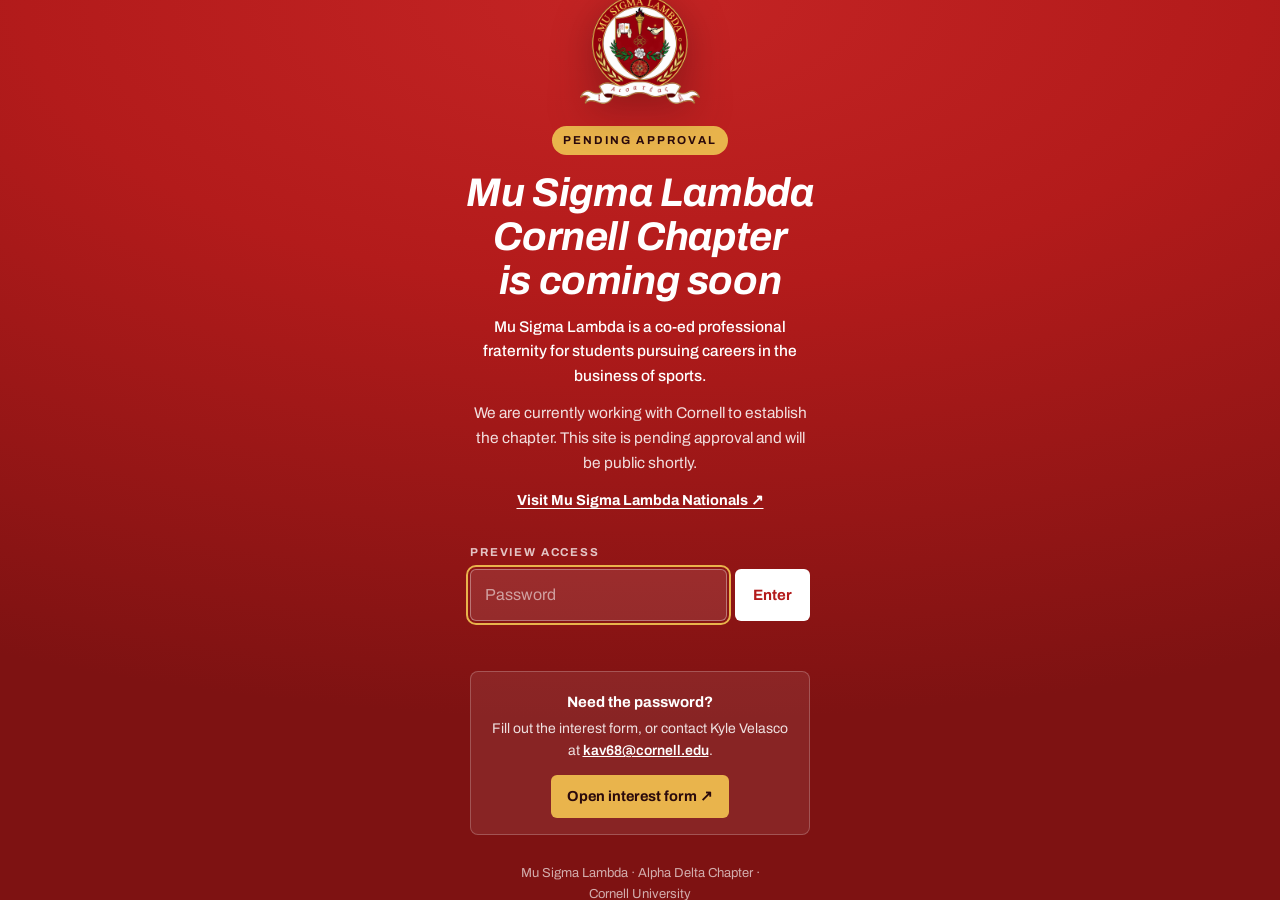
<file: index.html>
<!doctype html>
<html lang="en" data-root="">
<head>
<meta charset="utf-8">
<meta name="viewport" content="width=device-width,initial-scale=1">
<meta name="robots" content="noindex, nofollow">
<script src="assets/gate.js"></script>
<title>Mu Sigma Lambda Cornell Chapter</title>
<meta name="description" content="Mu Sigma Lambda Cornell Chapter, the co-ed professional sports fraternity.">
<meta property="og:type" content="website">
<meta property="og:site_name" content="Mu Sigma Lambda Cornell Chapter">
<meta property="og:title" content="Mu Sigma Lambda Cornell Chapter">
<meta property="og:description" content="Mu Sigma Lambda Cornell Chapter, the co-ed professional sports fraternity.">
<meta property="og:url" content="https://musigcornell.org/">
<meta property="og:image" content="https://musigcornell.org/assets/crest.png">
<meta name="twitter:card" content="summary">
<link rel="icon" href="assets/crest-sm.png">
<link rel="preconnect" href="https://fonts.googleapis.com">
<link rel="preconnect" href="https://fonts.gstatic.com" crossorigin>
<link rel="stylesheet" href="https://fonts.googleapis.com/css2?family=Archivo:ital,wght@0,400..800;1,600..900&display=swap">
<link rel="stylesheet" href="assets/site.css">
<link rel="stylesheet" href="assets/map.css">
</head>
<body>
<!-- ===================== NAV ===================== -->
<nav class="nav">
  <div class="nav-in">
    <a class="nav-brand" href="./" aria-label="Mu Sigma Lambda, Cornell Chapter">
      <img class="nav-wordmark" src="assets/wordmark.png"
           alt="Mu Sigma Lambda, Cornell Chapter" width="760" height="368">
    </a>
    <div class="nav-links">
      <a href="#about">About</a>
      <a href="#pathfinder">Find Your Path</a>
      <a href="team/">Members</a>
      <a class="nav-natl" href="https://www.musigmalambda.org/" target="_blank" rel="noopener noreferrer">Nationals &nearr;</a>
    </div>
    <div class="nav-actions">
      <a class="nav-ig" href="https://www.instagram.com/musigcornell/" target="_blank" rel="noopener noreferrer" aria-label="Follow us on Instagram (@musigcornell)" title="@musigcornell"><svg viewBox="0 0 24 24" fill="none" stroke="currentColor" stroke-width="2" aria-hidden="true"><rect x="2" y="2" width="20" height="20" rx="5"/><circle cx="12" cy="12" r="4.2"/><circle cx="17.6" cy="6.4" r="1.2" fill="currentColor" stroke="none"/></svg></a>
      <button class="nav-alt" type="button" data-join-open="connect" aria-haspopup="dialog">Connect With Us</button>
      <a class="nav-cta" href="#join">Join</a>
    </div>
  </div>
</nav>

<div class="status-bar" role="note">
  <div class="status-in">
    <span class="status-tag">Pending approval</span>
    <p><b>We are currently working with Cornell to establish the chapter.</b> Mu Sigma Lambda is not yet an official Cornell organization, so no official recruitment, membership, or events will take place until approval. We are still welcoming interested students in the meantime.</p>
  </div>
</div>


<main id="view-main">

<!-- ===================== HERO ===================== -->
<header class="hero" id="top">
  <img class="hero-bg" src="assets/hero.jpg" alt="" aria-hidden="true">
  <div class="hero-in">
    <img class="hero-crest" src="assets/crest.png"
         alt="Mu Sigma Lambda crest, Alpha Delta Chapter, Cornell University"
         width="600" height="544">
    <p class="hero-eyebrow">The Co-Ed Professional Sports Fraternity &middot; Cornell Chapter</p>
    <h1>Cornell's front office for the <em>sports industry.</em></h1>
    <p class="hero-lede">Cornell produces more sports-relevant work than almost any university in the country. Mu Sigma Lambda brings the industry to you. We host executives, agents, and front-office leaders, take on projects that span every college at Cornell, run workshops that prepare you for future careers, and connect a growing network of MuSig members.</p>
    <div class="hero-actions">
      <button class="btn btn-gold" type="button" data-join-open="involved" aria-haspopup="dialog">Get Involved &rarr;</button>
      <a class="btn btn-ghost" href="team/">Meet the Team</a>
    </div>
  </div>
</header>

<!-- ===================== STATS ===================== -->
<div class="stats">
  <dl class="stats-in">
    <div class="stat"><dt>Members</dt><dd>40+</dd><p class="stat-sub">Undergraduates from every college at Cornell</p></div>
    <div class="stat stat-has-map"><dt>Collegiate chapters</dt><dd>20+</dd><p class="stat-sub">Mu Sigma Lambda chapters at universities nationwide</p><button class="stat-map" type="button" data-map-open aria-haspopup="dialog"><svg viewBox="0 0 24 24" fill="none" stroke="currentColor" stroke-width="2" stroke-linecap="round" stroke-linejoin="round" aria-hidden="true"><path d="M12 21s-7-6.2-7-11.5a7 7 0 0 1 14 0C19 14.8 12 21 12 21z"/><circle cx="12" cy="9.5" r="2.5"/></svg>View chapter map</button></div>
    <div class="stat"><dt>National industry partners</dt><dd>10+</dd><p class="stat-sub">Teams, leagues and companies working with the fraternity</p></div>
    <div class="stat"><dt>Active Cornell alumni in the sports industry</dt><dd>1,500+</dd><p class="stat-sub">Across leagues, clubs, media, agencies and athletics</p></div>
  </dl>
</div>

<!-- ===================== WHERE ALUMNI WORK ===================== -->
<div class="alumni-band">
  <div class="wrap"><h2>Where Cornell Alumni Work</h2></div>
  <div class="marquee">
    <div class="marquee-viewport">
      <div class="marquee-track">
        <ul class="marquee-row">
          <li>Major League Baseball</li>
          <li>National Basketball Association</li>
          <li>National Football League</li>
          <li>National Hockey League</li>
          <li>Major League Soccer</li>
          <li>NFL Players Association</li>
          <li>ESPN</li>
          <li>NBC Sports</li>
          <li>YES Network</li>
          <li>Sports Business Journal</li>
          <li>CAA Sports</li>
          <li>Big South Conference</li>
          <li>USA Football</li>
          <li>Cornell Athletics</li>
          <li>Ivy League</li>
        </ul>
        <ul class="marquee-row" aria-hidden="true">
          <li>Major League Baseball</li>
          <li>National Basketball Association</li>
          <li>National Football League</li>
          <li>National Hockey League</li>
          <li>Major League Soccer</li>
          <li>NFL Players Association</li>
          <li>ESPN</li>
          <li>NBC Sports</li>
          <li>YES Network</li>
          <li>Sports Business Journal</li>
          <li>CAA Sports</li>
          <li>Big South Conference</li>
          <li>USA Football</li>
          <li>Cornell Athletics</li>
          <li>Ivy League</li>
        </ul>
      </div>
    </div>
  </div>
</div>

<!-- ===================== MANDATE ===================== -->
<section class="sec wrap" id="about">
  <div class="sec-head">
    <p class="eyebrow">About the Chapter</p>
    <h2>One organization for the whole of Cornell sport.</h2>
    <p>
      Mu Sigma Lambda unites Cornell's business, engineering, law, design, science and athletics
      communities under a single professional organization. 
    </p>
  </div>
  <div class="pillars">
    <div class="pillar">
      <span class="pillar-num">01</span>
      <span class="pillar-icon"><svg viewBox="0 0 24 24" fill="none" stroke="currentColor" stroke-width="1.8" stroke-linecap="round" stroke-linejoin="round" aria-hidden="true"><path d="M12 3 3 7.5l9 4.5 9-4.5L12 3z"/><path d="m3 12 9 4.5 9-4.5"/><path d="m3 16.5 9 4.5 9-4.5"/></svg></span>
      <h3>Project Teams</h3>
      <p>Members lead and build initiatives of their own, turning ideas into research, events, and partnerships across Cornell.</p>
    </div>
    <div class="pillar">
      <span class="pillar-num">02</span>
      <span class="pillar-icon"><svg viewBox="0 0 24 24" fill="none" stroke="currentColor" stroke-width="1.8" stroke-linecap="round" stroke-linejoin="round" aria-hidden="true"><path d="M2 9 12 4l10 5-10 5L2 9z"/><path d="M6 11v5c0 1.5 2.7 3 6 3s6-1.5 6-3v-5"/><path d="M22 9v6"/></svg></span>
      <h3>Education</h3>
      <p>Workshops in sales, valuation, recruiting, personal brand, and more.</p>
    </div>
    <div class="pillar">
      <span class="pillar-num">03</span>
      <span class="pillar-icon"><svg viewBox="0 0 24 24" fill="none" stroke="currentColor" stroke-width="1.8" stroke-linecap="round" stroke-linejoin="round" aria-hidden="true"><path d="M12 20s-7-4.4-7-10a4 4 0 0 1 7-2.6A4 4 0 0 1 19 10c0 5.6-7 10-7 10z"/></svg></span>
      <h3>Philanthropy</h3>
      <p>Chapter fundraisers and volunteer opportunities that support the greater Tompkins County.</p>
    </div>
    <div class="pillar">
      <span class="pillar-num">04</span>
      <span class="pillar-icon"><svg viewBox="0 0 24 24" fill="none" stroke="currentColor" stroke-width="1.8" stroke-linecap="round" stroke-linejoin="round" aria-hidden="true"><path d="M3 21h18"/><path d="M6 21V5a2 2 0 0 1 2-2h8a2 2 0 0 1 2 2v16"/><path d="M14 12h.01"/></svg></span>
      <h3>Access</h3>
      <p>Executives, agents, league counsel and club leadership speak with our members directly.</p>
    </div>
  </div>
  <div class="natl-cta">
    <p><b>Part of a national network.</b> Mu Sigma Lambda has chapters at universities across the country.</p>
    <a class="btn btn-solid" href="https://www.musigmalambda.org/" target="_blank" rel="noopener noreferrer">Visit Nationals &nearr;</a>
  </div>
</section>


<!-- ===================== PATHFINDER ===================== -->
<section class="sec wrap band" id="pathfinder">
  <div class="sec-head">
    <p class="eyebrow">Find Your Path</p>
    <h2>Every major has a place in this industry.</h2>
    <p>
      Pick your college, then your major, to see where it connects to the professional sports industry.
    </p>
  </div>

  <div class="pf">
    <div class="pf-bar">
      <strong>The Alignment Map</strong>
      <span>Step 1: pick your college · Step 2: pick your major</span>
    </div>
    <div class="pf-body">
      <div class="pf-rail" role="tablist" aria-orientation="vertical" aria-label="Colleges and schools" id="pfRail">
        <div class="pf-railhead" role="presentation">Your major sits in…</div>
      </div>
      <div class="pf-panel" id="pfPanel" role="tabpanel" tabindex="0"></div>
    </div>
  </div>
</section>


<!-- ===================== JOIN ===================== -->
<section class="sec wrap" id="join">
  <div class="sec-head">
    <p class="eyebrow">Get Involved</p>
    <h2>Founding Class Recruitment</h2>
  </div>

  <div class="pending-note">
    <b>Interest list open: recruitment pending chapter approval</b>
    We are working with Cornell to establish Mu Sigma Lambda as a recognized chapter. Until that approval comes through, nothing below is official: no applications, bids, or new member events will take place yet. If you are interested, fill out the interest form below and we will contact you as soon as the chapter is approved and dates are set.
  </div>

  <div class="interest-card" id="interest-form">
    <div class="interest-text">
      <p class="eyebrow">Students start here</p>
      <h3>Fill out the interest form.</h3>
      <p>This is the one place to sign up. Tell us a bit about yourself and you will be the first to hear about coffee chats, info sessions, and founding class recruitment once the chapter is approved.</p>
    </div>
    <a class="btn btn-solid" href="https://docs.google.com/forms/d/e/1FAIpQLScLScOoPjlC7BzJj9E90lC6qq1nAV_3OBc7R5Kps9sSRBP3YA/viewform?usp=dialog" target="_blank" rel="noopener noreferrer">Open interest form &nearr;</a>
  </div>

  <div id="join-students">
    <div class="tl">
      <p class="tl-kicker">Mu Sigma Lambda &middot; Cornell Chapter</p>
      <h3 class="tl-head">2027 Recruitment Timeline</h3>
      <ol class="tl-list">
        <li class="tl-item">
          <h4>Coffee Chats Open</h4>
          <p class="tl-date">Date to be announced</p>
        </li>
        <li class="tl-item">
          <h4>Club Fest</h4>
          <p class="tl-date">Date to be announced</p>
        </li>
        <li class="tl-item">
          <h4>Info Session #1</h4>
          <p class="tl-date">Date to be announced</p>
        </li>
        <li class="tl-item">
          <h4>PFC Fair</h4>
          <p class="tl-date">Date to be announced</p>
        </li>
        <li class="tl-item">
          <h4>Info Session #2</h4>
          <p class="tl-date">Date to be announced</p>
        </li>
        <li class="tl-item">
          <h4>Coffee Chats Close</h4>
          <p class="tl-date">Date to be announced</p>
        </li>
        <li class="tl-item">
          <h4>Application Opens</h4>
          <p class="tl-date">Date to be announced</p>
        </li>
      </ol>
    </div>

    <div class="join-actions">
      <a class="btn btn-solid" href="https://docs.google.com/forms/d/e/1FAIpQLScLScOoPjlC7BzJj9E90lC6qq1nAV_3OBc7R5Kps9sSRBP3YA/viewform?usp=dialog" target="_blank" rel="noopener noreferrer">Interest form &nearr;</a>
      <a class="btn btn-line" href="mailto:musigcornell@gmail.com">Contact Us</a>
    </div>
  </div>

  <div class="alum-strip">
    <div class="alum-text">
      <b>Alumni &amp; industry</b>
      <p>Speak here at Cornell, host a site visit, meet with a member, or partner with the chapter.</p>
    </div>
    <a class="btn btn-solid" href="industry/">Alumni &amp; industry &rarr;</a>
  </div>
</section>

</main>

<!-- ===================== FOOTER ===================== -->
<footer>
  <div class="foot-in">
    <div class="foot-brand">
      <img class="foot-wordmark" src="assets/wordmark.png"
           alt="Mu Sigma Lambda, Cornell Chapter" width="760" height="368">
      <p class="foot-addr">Ithaca, NY 14853</p>
    </div>
    <div class="foot-col">
      <h4>Resources</h4>
      <div class="foot-links">
        <a class="foot-btn" href="https://www.musigmalambda.org/" target="_blank" rel="noopener noreferrer"><svg viewBox="0 0 24 24" fill="none" stroke="currentColor" stroke-width="2" aria-hidden="true"><path d="M18 13v6a2 2 0 0 1-2 2H5a2 2 0 0 1-2-2V8a2 2 0 0 1 2-2h6"/><path d="M15 3h6v6"/><path d="M10 14 21 3"/></svg>National Chapter</a>
        <a class="foot-btn" href="https://www.instagram.com/musigcornell/" target="_blank" rel="noopener noreferrer"><svg viewBox="0 0 24 24" fill="none" stroke="currentColor" stroke-width="2" aria-hidden="true"><rect x="2" y="2" width="20" height="20" rx="5"/><circle cx="12" cy="12" r="4.2"/><circle cx="17.6" cy="6.4" r="1.2" fill="currentColor" stroke="none"/></svg>Instagram</a>
        <a class="foot-btn" href="mailto:musigcornell@gmail.com"><svg viewBox="0 0 24 24" fill="none" stroke="currentColor" stroke-width="2" aria-hidden="true"><rect x="2.5" y="4.5" width="19" height="15" rx="2.5"/><path d="m3 6.5 9 6.5 9-6.5"/></svg>Email Us</a>
      </div>
    </div>
  </div>
  <div class="foot-bot">
    <span class="gk">στέφανος</span>
    <span>Μ Σ Λ · Alpha Delta</span>
    <span>Mu Sigma Lambda Cornell Chapter is pending approval and is not yet a registered student organization of Cornell University.
      <a href="https://hr.cornell.edu/about/workplace-rights/equal-education-and-employment" title="EEAE">Equal Education and Employment</a></span>
  </div>
</footer>


<!-- ===================== JOIN MODAL ===================== -->
<div class="modal" id="joinModal" hidden>
  <div class="modal-back" data-close></div>
  <div class="modal-card" role="dialog" aria-modal="true" aria-labelledby="joinModalTitle">
    <button class="modal-x" type="button" data-close aria-label="Close">&times;</button>
    <p class="eyebrow">Get involved</p>
    <h2 id="joinModalTitle">I am a&hellip;</h2>
    <p class="sub">The chapter is pending Cornell approval. Nothing is official yet, but we are glad to hear from you.</p>
    <div class="modal-opts">
      <button class="modal-opt" type="button" id="optStudent" data-close>
        <b>Student</b>
        <span>Cornell undergraduate</span>
      </button>
      <a class="modal-opt" href="industry/">
        <b>Faculty, Industry or Alumni</b>
        <span>Connect with us</span>
      </a>
    </div>
  </div>
</div>


<script>
/* ============================ DATA ============================ */
/* Undergraduate colleges and schools on the Ithaca campus, plus the athletics
   department. Each entry: id, name, school, blurb, cons [major, how it connects], paths. */
const MAJORS = [
  {
    id:"ilr", name:"Industrial and Labor Relations", school:"ILR School", label:"Your focus area",
    blurb:"Professional sport is the most visible unionized labor market in the country. Every collective bargaining agreement, grievance, arbitration hearing and lockout is an ILR case study carried on national broadcast.",
    cons:[
      ["Labor Relations, Law & History","Every CBA, lockout and arbitration in professional sport is a bargaining problem with a media-rights contract layered on top."],
      ["Labor Economics","Salary caps, luxury taxes, draft systems and monopsony: some of the most closely studied wage structures in the economy."],
      ["Organizational Behavior","Locker-room culture, coaching turnover, and how high-performance organizations are managed under public scrutiny."],
      ["Human Resource Studies","Scouting, hiring and keeping talent in a front office, and the compensation systems that sit behind every roster."]
    ],
    paths:["Players' association staff","League labor policy","CBA & arbitration analysis","Compensation economics","Team HR and culture","Agent-side negotiation"]
  },
  {
    id:"dyson", name:"Applied Economics and Management", school:"Dyson School · SC Johnson College of Business", label:"Your concentration",
    blurb:"A franchise is a closely held company with revenue lines most operators never see: media rights, gate, concessions, licensing, and now minority private-equity stakes. It also sells a product that spoils in three hours, which makes pricing and demand the whole game.",
    cons:[
      ["Finance","Franchise valuation, minority-stake private equity, and the debt structures behind new stadiums."],
      ["Marketing","Brand, ticket demand, and the sponsorship market that funds most of the business."],
      ["Strategy","How a club or league decides where to expand, what to own, and what to license out."],
      ["Business Analytics","Dynamic ticket pricing, revenue management, and turning fan data into decisions."],
      ["Accounting","Revenue recognition on media rights, deferred salary obligations, and the mechanics of a team's books."],
      ["Applied Economics","Demand modeling, concessions margin, and the public economics of stadium subsidy."]
    ],
    paths:["Team & league corporate strategy","Sports investment banking","Private equity in franchises","Sponsorship sales & partnerships","Dynamic ticket pricing","Club finance and cap management"]
  },
  {
    id:"hotel", name:"Hotel Administration", school:"Nolan School · SC Johnson College of Business", label:"Your concentration",
    blurb:"A game is a hospitality event with a scoreboard. Premium seating, club spaces, team travel, and the mixed-use districts now built around arenas are hotel-school problems at professional scale.",
    cons:[
      ["Services Marketing & Operations Management","Matchday as a service operation: tens of thousands of guests, three hours, one chance to get it right."],
      ["Finance, Accounting & Real Estate","Arena districts, mixed-use development, and the asset side of a franchise's balance sheet."],
      ["Hospitality Leadership","Premium seating, clubs and suites, the highest-margin square footage in the building, and the staff who run it."]
    ],
    paths:["Premium & suite hospitality","Venue and district real estate","Matchday operations","Team travel and logistics","Golf & private club management","Major-event bidding"]
  },
  {
    id:"eng", name:"Engineering", school:"College of Engineering", label:"Your major",
    blurb:"Engineering sits underneath almost every modern competitive advantage in sport: equipment that returns energy, telemetry that survives a collision, and venue systems that move fifty thousand people in twenty minutes.",
    cons:[
      ["Mechanical Engineering","Vehicle dynamics, aerodynamics and equipment design: the physics of a chassis, a hull, or a carbon-fiber shaft."],
      ["Electrical & Computer Engineering","The sensor and telemetry stack: wearables, timing systems, and the hardware behind live tracking data."],
      ["Civil Engineering","Stadium structure, roof systems, and the load of moving a crowd in and out of a district."],
      ["Operations Research & Engineering","Scheduling, travel optimization and draft math, all of them staffed roles inside leagues."],
      ["Biomedical Engineering","Biomechanics, injury prevention, and the devices that measure and protect an athlete's body."],
      ["Materials Science & Engineering","Composites, foams and polymers: what a stick, a shoe plate or a helmet liner is actually made of."]
    ],
    paths:["Motorsport vehicle dynamics","Equipment & apparel R&D","Wearable sensor hardware","Venue systems engineering","Broadcast capture technology","League operations research"]
  },
  {
    id:"bowers", name:"Computing and Information Science", school:"Cornell Bowers", label:"Your major",
    blurb:"The analytics department is now a standing line on the org chart, and the hardest problems there are data problems: optical tracking, injury-risk modeling, and recommendation systems that decide what millions of fans see first.",
    cons:[
      ["Computer Science","Tracking pipelines, vision models, and the engineering underneath every analytics department."],
      ["Information Science","How fans, data and platforms interact, and what an organization is able to learn from that."],
      ["Statistics and Data Science","Player valuation, projection systems, and the modeling that decides who makes a roster."]
    ],
    paths:["Player evaluation & analytics","Computer vision tracking","Injury & workload modeling","Fan data and personalization","Betting markets & pricing","Sports product engineering"]
  },
  {
    id:"as", name:"Arts & Sciences", school:"College of Arts and Sciences", label:"Your major",
    blurb:"The interpretive side of the industry: why fans bond, how leagues negotiate with cities and nations, how a rivalry becomes cultural memory. It is also where many of the best writers and communicators in sport come from.",
    cons:[
      ["Economics","Competitive balance, player markets, and why leagues are structured unlike any other business."],
      ["Psychology","Performance under pressure, motivation, and the psychology of fandom and identity."],
      ["Government","Sport as diplomacy, regulation, and the politics of hosting a mega-event."],
      ["History","How leagues, rivalries, and the business of sport arrived at their present shape."],
      ["Sociology","Who gets to play, who gets paid, and what sport shows about race, class and gender."]
    ],
    paths:["Sport & performance psychology","Sports journalism and longform","League public affairs","International sport policy","Fan behavior research","Documentary and archival work"]
  },
  {
    id:"cals", name:"Agriculture and Life Sciences", school:"Cornell CALS", label:"Your major",
    blurb:"The playing surface is a living system, and sustainability has become a commercial requirement rather than a press release. Cornell's turfgrass research works on the ground games are actually played on.",
    cons:[
      ["Communication","Sports media, social strategy, and telling a program's story to donors and to the public."],
      ["Plant Sciences","Playing surfaces as living systems: turfgrass, soil, and the field conditions that decide a game."],
      ["Environment & Sustainability","Water, land and energy: the resource footprint of golf courses, ski areas and open-air venues."],
      ["Food Science","Athlete fueling, product development, and the food side of a matchday."],
      ["Global Development","Sport-for-development programming and how access gets built in emerging markets."]
    ],
    paths:["Turfgrass & field science","Venue sustainability","Sports communications","Water and resource management","Athlete nutrition science","Sport for development"]
  },
  {
    id:"humec", name:"Human Ecology", school:"College of Human Ecology", label:"Your major",
    blurb:"What an athlete wears is engineered kit. Fiber behavior under sweat and impact, helmet energy absorption, and design a nineteen-year-old will actually keep wearing are all Human Ecology questions with commercial answers.",
    cons:[
      ["Fashion Design & Management","Performance apparel from concept through fit to the retail line it eventually becomes."],
      ["Fiber Science","How textiles behave under sweat, abrasion and repeated impact over a full season."],
      ["Design & Environmental Analysis","Designing for an athlete's body under load, and for the fan's experience built around it."],
      ["Nutritional Sciences","Fueling, recovery, and the science behind a team's performance nutrition program."]
    ],
    paths:["Performance apparel design","Protective equipment R&D","Textile and materials science","Footwear development","Uniform and kit design","Performance nutrition"]
  },
  {
    id:"brooks", name:"Public Policy", school:"Cornell Brooks School of Public Policy", label:"Your major",
    blurb:"Whether a city should finance an arena, how a league writes its gambling policy, and what a mega-event does to a host community are policy questions with billion-dollar answers and very short political timelines.",
    cons:[
      ["Public Policy","Stadium subsidies, gambling regulation, youth access, and the rules leagues have to operate inside."],
      ["Health Care Policy","Concussion protocols, long-term athlete health, and who pays for care after a career ends."]
    ],
    paths:["Stadium finance & public subsidy","Sports gambling regulation","Olympic & World Cup host policy","Youth sport access policy","Title IX and equity policy","League health policy"]
  },
  {
    id:"aap", name:"Architecture, Art, and Planning", school:"Cornell AAP", label:"Your major",
    blurb:"Venues are this industry's most expensive product. Sightlines, crowd flow, acoustics and the way an arena stitches into a neighborhood determine how a billion-dollar building performs on an ordinary Tuesday.",
    cons:[
      ["Architecture","Bowl geometry, sightlines, and how a venue reads from the concourse and from the street."],
      ["Urban & Regional Studies","Sports districts, transit load, and the neighborhood politics of siting an arena."],
      ["Fine Arts","Identity, uniforms, murals and the visual culture a club builds around itself."]
    ],
    paths:["Stadium & arena architecture","Sightline and crowd-flow design","Training facility design","Sports district master planning","Wayfinding & environmental graphics","Adaptive reuse of venues"]
  },
  {
    id:"athletics", name:"Cornell Athletics", school:"Not a college: the front office down the hill", label:"Where you could work",
    blurb:"A Division I department with more than thirty varsity teams staffs the same functions a professional club staffs, and students from any major can work inside them.",
    cons:[
      ["Ticketing","Pricing, inventory, and the season-ticket relationship that anchors a program's revenue."],
      ["Fan Engagement","Attendance, student sections, and the digital layer that keeps people coming back."],
      ["Sponsorships","Corporate partnerships, activation, and proving what a sponsor actually bought."],
      ["Broadcasting","Live production and streaming workflows, with reps in a real control room."]
    ],
    paths:["Ticket sales & operations","Marketing & fan engagement","Corporate sponsorship","Broadcast production","Compliance","Athletic communications"]
  }
];

/* ============================ PATHFINDER ============================ */
const rail = document.getElementById("pfRail");
const panel = document.getElementById("pfPanel");
let activeMajor = MAJORS[0].id;
let activeCon = 0;

function esc(s){return String(s).replace(/[&<>"]/g,c=>({"&":"&amp;","<":"&lt;",">":"&gt;",'"':"&quot;"}[c]));}

MAJORS.forEach(m=>{
  const b = document.createElement("button");
  b.className = "pf-opt";
  b.type = "button";
  b.id = "pfTab-" + m.id;
  b.setAttribute("role","tab");
  b.setAttribute("aria-controls","pfPanel");
  b.dataset.id = m.id;
  b.innerHTML = `${esc(m.name)}<small>${esc(m.school)}</small>`;
  b.addEventListener("click",()=>selectMajor(m.id,false));
  rail.appendChild(b);
});

function selectMajor(id, focus){
  activeMajor = id;
  activeCon = 0;
  render();
  if (focus) document.getElementById("pfTab-" + id).focus();
}

/* arrow keys move between colleges, as in any tab list */
rail.addEventListener("keydown",e=>{
  const i = MAJORS.findIndex(x=>x.id===activeMajor);
  let n = null;
  if (e.key==="ArrowDown" || e.key==="ArrowRight") n = (i+1) % MAJORS.length;
  else if (e.key==="ArrowUp" || e.key==="ArrowLeft") n = (i-1+MAJORS.length) % MAJORS.length;
  else if (e.key==="Home") n = 0;
  else if (e.key==="End") n = MAJORS.length-1;
  if (n===null) return;
  e.preventDefault();
  selectMajor(MAJORS[n].id,true);
});

function render(focusChip){
  const m = MAJORS.find(x=>x.id===activeMajor);
  rail.querySelectorAll(".pf-opt").forEach(o=>{
    const on = o.dataset.id===activeMajor;
    o.setAttribute("aria-selected", on ? "true":"false");
    o.tabIndex = on ? 0 : -1;
  });
  panel.setAttribute("aria-labelledby","pfTab-" + m.id);

  const c = m.cons[activeCon];
  panel.innerHTML = `
    <p class="pf-school">${esc(m.school)}</p>
    <h3>${esc(m.name)}</h3>
    <p class="pf-blurb">${esc(m.blurb)}</p>

    <p class="pf-sub">${esc(m.label)}</p>
    <div class="pf-chips" id="pfChips">
      ${m.cons.map((x,i)=>`<button class="chip" type="button" data-i="${i}" aria-pressed="${activeCon===i}">${esc(x[0])}</button>`).join("")}
    </div>
    <div class="pf-conline" aria-live="polite"><b>${esc(c[0])}</b>${esc(c[1])}</div>

    <p class="pf-sub">Where it lands in the industry</p>
    <ul class="pf-paths">${m.paths.map(p=>`<li>${esc(p)}</li>`).join("")}</ul>
  `;

  panel.querySelectorAll("#pfChips .chip").forEach(ch=>{
    ch.addEventListener("click",()=>{
      activeCon = Number(ch.dataset.i);
      render(true);
    });
  });
  if (focusChip){
    const again = panel.querySelector('#pfChips .chip[data-i="'+activeCon+'"]');
    if (again) again.focus();
  }
}
render();
</script>
<script src="assets/site.js"></script>
<script src="assets/chapters.js"></script>
</body>
</html>
</file>
<file: assets/site.css>
/* ============ TOKENS ============ */
:root{
  color-scheme:light;
  --red:#B31B1B;          /* Cornell carnelian */
  --red-dk:#931616;
  --gold:#E9B44C;         /* accent on red, from the crest */
  --gold-ink:#9A6B12;
  --gold-soft:#FBEFD5;
  --ground:#FFF9F3;       /* warm cream */
  --tint:#FBEBE3;         /* soft blush */
  --rose:#FBEDED;
  --surface:#FFFFFF;
  --ink:#2A1E1E;
  --ink-2:#56443F;
  --muted:#88726C;
  --line:#EFDDD3;
  --focus:#B31B1B;

  --f-head:"Archivo","Helvetica Neue",Arial,sans-serif;
  --f-serif:var(--f-body);
  --f-body:"Archivo","Helvetica Neue",Arial,sans-serif;

  --wrap:1120px;
  --r:6px;
  --r-sm:4px;
  --shadow:0 1px 2px rgba(0,0,0,.04),0 8px 24px -16px rgba(0,0,0,.18);
}

/* ============ BASE ============ */
*{box-sizing:border-box}
html{scroll-behavior:smooth}
body{
  margin:0;background:var(--ground);color:var(--ink);
  font-family:var(--f-body);font-size:16px;line-height:1.6;
  -webkit-font-smoothing:antialiased;
}
h1,h2,h3,h4{font-family:var(--f-head);font-weight:600;font-style:normal;margin:0;line-height:1.12;text-wrap:balance;letter-spacing:-.01em}
p{margin:0}
a{color:inherit}
img{max-width:100%}
::selection{background:var(--gold);color:#2A0A0C}
:focus-visible{outline:2px solid var(--focus);outline-offset:3px;border-radius:4px}
@media (prefers-reduced-motion:reduce){*{animation:none!important;transition:none!important;scroll-behavior:auto!important}}
[hidden]{display:none!important}

.wrap{max-width:var(--wrap);margin:0 auto;padding-inline:24px}
@media(max-width:560px){.wrap{padding-inline:16px}}

/* small-caps serif label, used for eyebrows and sub-labels */
.eyebrow{
  font-family:var(--f-body);font-size:12px;font-weight:700;letter-spacing:.18em;
  text-transform:uppercase;color:var(--red);margin:0;
}

/* ============ NAV ============ */
.nav{
  position:sticky;top:0;z-index:50;
  background:color-mix(in srgb,var(--ground) 92%,transparent);
  backdrop-filter:blur(10px);border-bottom:1px solid var(--line);
}
.nav-in{max-width:var(--wrap);margin:0 auto;padding:8px 24px;display:flex;align-items:center;gap:22px}
.nav-brand{display:flex;align-items:center;text-decoration:none;margin-right:auto;min-width:0}
.nav-wordmark{height:46px;width:auto;aspect-ratio:760/368;display:block;flex:none}
@media(max-width:560px){.nav-in{padding-inline:16px}.nav-wordmark{height:36px}}
.nav-links{display:flex;gap:24px;align-items:center}
.nav-links a,.nav-link-btn{
  background:none;border:0;cursor:pointer;text-decoration:none;
  font-family:var(--f-body);font-size:14px;font-weight:600;color:var(--ink-2);
  padding:4px 0;border-bottom:2px solid transparent;transition:color .15s,border-color .15s;
}
.nav-links a:hover,.nav-link-btn:hover{color:var(--red);border-bottom-color:var(--red)}
.nav-actions{display:flex;align-items:center;gap:8px}
.nav-cta,.nav-alt{
  font-family:var(--f-body);cursor:pointer;text-decoration:none;white-space:nowrap;
  font-size:14px;font-weight:700;padding:9px 16px;border-radius:var(--r-sm);
  transition:background .15s,color .15s,border-color .15s;
}
.nav-cta{background:var(--red);color:#fff;border:1px solid var(--red)}
.nav-cta:hover{background:var(--red-dk)}
.nav-alt{background:transparent;color:var(--ink);border:1px solid var(--line)}
.nav-alt:hover{border-color:var(--red);color:var(--red)}
@media(max-width:560px){.nav-alt{display:none}}
@media(max-width:860px){.nav-links{display:none}}

/* ============ STATUS BANNER ============ */
.status-bar{background:var(--gold-soft);border-bottom:1px solid var(--line)}
.status-in{
  max-width:var(--wrap);margin:0 auto;padding:10px 24px;
  display:flex;align-items:baseline;justify-content:center;gap:12px;
  font-size:14px;line-height:1.55;color:var(--ink-2);text-align:left;
}
.status-tag{
  flex:none;font-size:11px;font-weight:700;letter-spacing:.08em;text-transform:uppercase;
  color:#fff;background:var(--red);padding:3px 9px;border-radius:999px;
}
.status-in b{color:var(--ink);font-weight:600}
@media(max-width:620px){.status-in{flex-direction:column;gap:6px;padding:10px 16px}}

/* ============ HERO ============ */
.hero{position:relative;color:#fff;overflow:hidden;background:var(--red)}
.hero-bg{position:absolute;inset:0;width:100%;height:100%;object-fit:cover;object-position:center 62%;display:block;z-index:0}
.hero::before{z-index:1!important}
.hero .hero-in{z-index:2}
.hero::before{
  content:"";position:absolute;inset:0;z-index:0;
  background:linear-gradient(180deg,rgba(163,22,24,.74) 0%,rgba(185,32,30,.56) 48%,rgba(150,20,22,.80) 100%);
}
.hero h1,.hero-lede{text-shadow:0 2px 18px rgba(90,8,10,.35)}
.hero-in{
  position:relative;z-index:1;max-width:860px;margin:0 auto;
  padding:60px 24px 64px;text-align:center;
  display:flex;flex-direction:column;align-items:center;
}
.hero-crest{width:clamp(120px,14vw,168px);height:auto;display:block;filter:drop-shadow(0 8px 20px rgba(40,4,6,.35))}
.hero-eyebrow{
  margin-top:22px;font-family:var(--f-body);text-transform:uppercase;
  font-size:12px;font-weight:700;letter-spacing:.2em;color:#FFE3D6;line-height:1.6;
}
@media(max-width:620px){.hero-in{padding-bottom:56px}}
.hero h1{
  margin-top:10px;font-size:clamp(36px,5.6vw,62px);line-height:1.06;color:#fff;max-width:17ch;
}
.hero h1 em{display:block;color:#FFE7B0;font-style:italic;font-weight:500}
.hero-lede{
  margin-top:22px;max-width:60ch;font-size:17px;line-height:1.7;color:rgba(255,245,238,.88);
}
.hero-actions{display:flex;flex-wrap:wrap;justify-content:center;gap:12px;margin-top:30px}
/* curved edge into the page, like a field arc */
.hero{border-bottom:3px solid var(--gold)}

/* ============ BUTTONS ============ */
.btn{
  display:inline-flex;align-items:center;justify-content:center;gap:8px;text-decoration:none;
  font-family:var(--f-body);font-size:15px;font-weight:700;cursor:pointer;
  padding:13px 24px;border-radius:var(--r-sm);border:1px solid transparent;background:transparent;
  transition:transform .15s,background .15s,color .15s,border-color .15s;
}
.btn:hover{transform:translateY(-1px)}
.btn-gold{background:#fff;color:var(--red)}
.btn-gold:hover{background:var(--tint)}
.btn-ghost{border-color:rgba(255,255,255,.6);color:#fff}
.btn-ghost:hover{background:rgba(255,255,255,.1);border-color:#fff}
.btn-solid{background:var(--red);color:#fff}
.btn-solid:hover{background:var(--red-dk)}
.btn-line{border-color:var(--line);color:var(--ink);background:var(--surface)}
.btn-line:hover{border-color:var(--red);color:var(--red)}

/* ============ STATS ============ */
.stats{background:var(--surface);border-bottom:1px solid var(--line)}
.stats-in{
  max-width:var(--wrap);margin:0 auto;padding:40px 24px 40px;
  display:grid;grid-template-columns:repeat(4,1fr);gap:0;text-align:center;
}
.stat{display:flex;flex-direction:column;align-items:center;padding-inline:18px}
.stat+.stat{border-left:1px solid var(--line)}
.stat dd{
  order:-1;margin:0;font-family:var(--f-head);font-weight:600;
  font-size:clamp(38px,4.6vw,50px);line-height:1;color:var(--red);font-variant-numeric:tabular-nums;
}
.stat dd::after{content:"";display:block;width:36px;height:3px;border-radius:2px;background:var(--gold);margin:14px auto 10px}
.stat dt{line-height:1.3;font-family:var(--f-body);text-transform:uppercase;letter-spacing:.12em;font-size:18px;font-weight:600;letter-spacing:.04em;color:var(--ink)}
.stat .stat-sub{margin-top:4px;font-size:13.5px;line-height:1.5;color:var(--muted);max-width:24ch}
@media(max-width:760px){.stats-in{grid-template-columns:1fr 1fr;gap:30px 0;padding-inline:16px}.stat:nth-child(3){border-left:0}}

/* ============ ALUMNI BAND (marquee) ============ */
.alumni-band{background:var(--gold-soft);border-bottom:1px solid var(--line);padding:30px 0 32px;text-align:center}
.alumni-band h2{font-family:var(--f-body);font-size:12px;font-weight:700;letter-spacing:.18em;text-transform:uppercase;color:var(--red)}
.marquee{margin-top:16px}
.marquee-viewport{
  overflow:hidden;
  -webkit-mask-image:linear-gradient(90deg,transparent 0,#000 8%,#000 92%,transparent 100%);
  mask-image:linear-gradient(90deg,transparent 0,#000 8%,#000 92%,transparent 100%);
}
.marquee-track{display:flex;width:max-content;animation:marquee-scroll 70s linear infinite}
.marquee-row{display:flex;align-items:center;gap:14px;list-style:none;margin:0;padding:0 7px}
.marquee-row{gap:28px;padding:0 14px}
.marquee-row li{white-space:nowrap;font-size:13.5px;font-weight:600;letter-spacing:.1em;text-transform:uppercase;color:var(--ink-2);display:flex;align-items:center;gap:28px}
.marquee-row li::after{content:"";width:6px;height:6px;background:var(--gold);transform:rotate(45deg);flex:none}
@keyframes marquee-scroll{from{transform:translateX(0)}to{transform:translateX(-50%)}}
.marquee-viewport:hover .marquee-track,.marquee-viewport:focus-within .marquee-track{animation-play-state:paused}
@media(prefers-reduced-motion:reduce){
  .marquee-track{animation:none}
  .marquee-viewport{overflow-x:auto;-webkit-mask-image:none;mask-image:none}
}

/* ============ SECTIONS ============ */
section{scroll-margin-top:72px}
.sec{padding-block:80px}
@media(max-width:620px){.sec{padding-block:56px}}
.sec-head{display:flex;flex-direction:column;align-items:center;text-align:center;gap:10px;max-width:68ch;margin:0 auto 44px}
.sec-head h2{font-size:clamp(30px,4vw,42px);color:var(--ink)}
.sec-head p:not(.eyebrow){color:var(--ink-2);font-size:17px;line-height:1.65;max-width:58ch}
/* full-bleed tinted band behind a .wrap section */
.band{background:var(--tint);box-shadow:0 0 0 100vmax var(--tint);clip-path:inset(0 -100vmax)}

/* ============ VALUES (pillars) ============ */
.pillars{display:grid;grid-template-columns:repeat(4,1fr);border-top:3px solid var(--gold)}
.pillar{padding:28px 24px 8px;border-left:1px solid var(--line)}
.pillar:first-child{border-left:0;padding-left:0}
.pillar-num{display:none}
.pillar-icon{width:48px;height:48px;border-radius:50%;background:var(--tint);color:var(--red);display:grid;place-items:center;margin-bottom:16px}
.pillar-icon svg{width:21px;height:21px}
.pillar h3{font-size:22px;color:var(--red);margin-bottom:8px}
.pillar p{color:var(--ink-2);font-size:15px;line-height:1.6}
@media(max-width:900px){.pillars{grid-template-columns:1fr 1fr}.pillar:nth-child(3){border-left:0;padding-left:0}.pillar{padding-bottom:28px}}
@media(max-width:520px){.pillars{grid-template-columns:1fr}.pillar{border-left:0;padding-left:0;border-bottom:1px solid var(--line)}}

/* ============ PATHFINDER ============ */
.pf{border:1px solid var(--line);border-radius:var(--r);overflow:hidden;background:var(--surface);box-shadow:var(--shadow)}
.pf-bar{background:var(--red);color:#fff;padding:14px 22px;display:flex;flex-wrap:wrap;gap:4px 16px;align-items:baseline;justify-content:space-between}
.pf-bar strong{font-family:var(--f-head);font-weight:600;font-size:18px}
.pf-bar span{font-size:13px;color:#FFDCCF}
.pf-body{display:grid;grid-template-columns:280px 1fr}
.pf-rail{border-right:1px solid var(--line);background:var(--ground);max-height:640px;overflow-y:auto}
.pf-railhead{
  padding:14px 18px 10px;font-family:var(--f-body);text-transform:uppercase;letter-spacing:.12em;font-size:15px;font-weight:600;
  color:var(--muted);position:sticky;top:0;background:var(--ground);border-bottom:1px solid var(--line);z-index:1;
}
.pf-opt{
  display:block;width:100%;text-align:left;background:none;border:0;cursor:pointer;
  font-family:var(--f-body);font-size:14.5px;font-weight:600;color:var(--ink-2);
  padding:11px 18px;border-bottom:1px solid var(--line);border-left:3px solid transparent;
  line-height:1.35;transition:background .15s,color .15s;
}
.pf-opt small{display:block;font-size:12px;font-weight:400;color:var(--muted);margin-top:2px}
.pf-opt:hover{background:var(--surface);color:var(--red)}
.pf-opt[aria-selected="true"]{background:var(--surface);color:var(--red);border-left-color:var(--red)}
.pf-panel{padding:30px 32px 34px;min-width:0}
.pf-school{font-family:var(--f-body);text-transform:uppercase;letter-spacing:.12em;font-size:16px;font-weight:600;color:var(--gold-ink)}
.pf-panel h3{font-size:clamp(24px,3vw,32px);color:var(--red);margin-top:2px}
.pf-blurb{margin-top:12px;color:var(--ink-2);font-size:16px;line-height:1.7;max-width:64ch}
.pf-sub{
  margin-top:26px;font-family:var(--f-body);text-transform:uppercase;letter-spacing:.12em;font-size:16px;font-weight:600;
  color:var(--ink);display:flex;align-items:center;gap:12px;
}
.pf-sub::after{content:"";flex:1;height:1px;background:var(--line)}
.pf-chips{display:flex;flex-wrap:wrap;gap:8px;margin-top:12px}
.chip{
  font-family:var(--f-body);font-size:13.5px;font-weight:600;cursor:pointer;line-height:1.2;
  background:var(--ground);color:var(--ink-2);border:1px solid var(--line);
  padding:8px 14px;border-radius:999px;transition:all .15s;
}
.chip:hover{border-color:var(--red);color:var(--red)}
.chip[aria-pressed="true"]{background:var(--red);border-color:var(--red);color:#fff}
.pf-conline{
  margin-top:14px;padding:14px 16px;border-radius:var(--r-sm);background:var(--tint);border-left:3px solid var(--red);
  font-size:15px;line-height:1.62;color:var(--ink);max-width:66ch;
}
.pf-conline b{font-family:var(--f-head);font-weight:600;color:var(--red);display:block;margin-bottom:2px}
.pf-conline.empty{background:transparent;border:1px dashed var(--line);color:var(--muted)}
.pf-paths{margin:12px 0 0;padding:0;display:grid;grid-template-columns:repeat(auto-fill,minmax(210px,1fr));gap:8px}
.pf-paths li{
  list-style:none;padding:10px 14px;border-radius:var(--r-sm);background:var(--ground);border:1px solid var(--line);
  font-size:14.5px;color:var(--ink-2);display:flex;gap:10px;align-items:baseline;
}
.pf-paths li::before{content:"";width:6px;height:6px;border-radius:50%;background:var(--red);flex:none;transform:translateY(-2px)}
@media(max-width:880px){
  .pf-body{grid-template-columns:1fr}
  .pf-rail{border-right:0;border-bottom:1px solid var(--line);max-height:250px}
  .pf-panel{padding:24px 18px 28px}
}

/* ============ JOIN ============ */
.pending-note{
  max-width:760px;margin:0 auto 26px;padding:18px 22px;text-align:center;
  border:1px solid var(--line);border-radius:var(--r);background:var(--tint);
  font-size:15px;line-height:1.65;color:var(--ink-2);
}
.pending-note b{display:block;font-family:var(--f-head);font-weight:600;font-size:19px;color:var(--ink);margin-bottom:4px}
.interest-card{
  max-width:760px;margin:0 auto 40px;padding:32px 30px;text-align:center;
  display:flex;flex-direction:column;align-items:center;gap:16px;
  background:var(--surface);border:1px solid var(--line);border-radius:var(--r);box-shadow:var(--shadow);
}
.interest-text h3{font-size:clamp(24px,3vw,30px);color:var(--red);margin:6px 0 8px}
.interest-text p:not(.eyebrow){color:var(--ink-2);font-size:15.5px;line-height:1.65;max-width:56ch;margin-inline:auto}

/* timeline on a solid red panel */
.tl{background:var(--red);border-radius:var(--r);padding:44px 30px 30px;color:#fff}
.tl-kicker{font-family:var(--f-body);text-transform:uppercase;letter-spacing:.12em;font-size:17px;font-weight:600;color:#FFDCCF;text-align:center}
.tl-head{font-size:clamp(28px,3.6vw,40px);color:#fff;text-align:center;margin-top:4px}
.tl-list{position:relative;list-style:none;margin:36px 0 0;padding:0}
.tl-list::before{content:"";position:absolute;left:50%;top:8px;bottom:26px;width:2px;background:rgba(255,255,255,.3);transform:translateX(-50%)}
.tl-item{position:relative;width:50%;padding:0 34px 28px 0;text-align:right}
.tl-item:nth-child(even){margin-left:50%;padding:0 0 28px 34px;text-align:left}
.tl-item::after{
  content:"";position:absolute;top:7px;right:-7px;width:14px;height:14px;border-radius:50%;
  background:var(--gold);box-shadow:0 0 0 4px var(--red);
}
.tl-item:nth-child(even)::after{right:auto;left:-7px}
.tl-item h4{font-size:21px;color:#fff}
.tl-date{font-family:var(--f-body);text-transform:uppercase;letter-spacing:.12em;font-size:15px;color:#FFDCCF;margin-top:4px}
@media(max-width:640px){
  .tl{padding:32px 18px 22px}
  .tl-list::before{left:7px;transform:none}
  .tl-item,.tl-item:nth-child(even){width:100%;margin-left:0;padding:0 0 24px 32px;text-align:left}
  .tl-item::after,.tl-item:nth-child(even)::after{left:0;right:auto}
}
.join-actions{display:flex;flex-wrap:wrap;justify-content:center;gap:10px;margin-top:26px}

.alum-strip{
  margin-top:56px;padding:34px 24px;text-align:center;border-radius:var(--r);background:var(--tint);
  display:flex;flex-direction:column;align-items:center;gap:16px;
}
.alum-text b{display:block;font-family:var(--f-head);font-weight:600;font-size:24px;color:var(--red);margin-bottom:6px}
.alum-text p{color:var(--ink-2);font-size:15.5px;line-height:1.6;max-width:52ch}

/* ============ SUB-PAGE HEADERS ============ */
.bro-hero{
  position:relative;background:var(--red);color:#fff;text-align:center;
  padding:40px 0 64px;overflow:hidden;
}
/* photo sits underneath as a flat red duotone */
.bro-hero{
  background-image:linear-gradient(180deg,rgba(160,20,22,.78),rgba(150,18,20,.82)),var(--hdr-img,none);
  background-position:center,var(--hdr-pos,center);background-size:cover;background-repeat:no-repeat;
}
#view-brothers .bro-hero{--hdr-img:url("campus.jpg");--hdr-pos:center 64%}
#view-students .bro-hero{--hdr-img:url("buildings.jpg");--hdr-pos:center 58%}
#view-industry .bro-hero{--hdr-img:url("boardroom.jpg");--hdr-pos:center 46%}
.bro-hero .wrap{position:relative;z-index:1;display:flex;flex-direction:column;align-items:center}
.bro-back{
  background:none;border:0;cursor:pointer;font-family:var(--f-body);font-size:14px;font-weight:600;
  color:#FFDCCF;padding:6px 0;margin-bottom:18px;
}
.bro-back:hover{color:#fff}
.bro-hero .eyebrow{color:#FFDCCF}
.bro-title{font-size:clamp(34px,5vw,54px);color:#fff;margin-top:6px}
.bro-intro{margin-top:14px;max-width:60ch;font-size:16.5px;line-height:1.7;color:rgba(255,245,238,.9)}

/* ============ TEAM ============ */
.bro-block+.bro-block{margin-top:64px}
.bro-h2{font-size:clamp(28px,3.6vw,38px);text-align:center;margin-bottom:6px}
.bro-sub-intro:empty{display:none}
.bro-group{
  margin:36px 0 18px;text-align:center;font-family:var(--f-body);text-transform:uppercase;letter-spacing:.12em;
  font-size:20px;font-weight:600;letter-spacing:.04em;color:var(--red);
}
.role-grid{display:grid;gap:18px;grid-template-columns:repeat(3,minmax(0,1fr))}
.role-card{
  display:flex;flex-direction:column;align-items:center;text-align:center;
  padding:28px 18px 26px;background:var(--surface);border:1px solid var(--line);border-top:3px solid var(--gold);
  border-radius:var(--r);box-shadow:var(--shadow);
}
.role-photo{width:108px;height:108px;border-radius:50%;overflow:hidden;background:var(--tint);border:4px solid var(--tint)}
.role-photo img{width:100%;height:100%;object-fit:cover;display:block}
.role-text{margin-top:16px}
.role-title{font-family:var(--f-head);font-weight:600;font-size:21px;color:var(--ink);line-height:1.2}
.role-name{margin-top:4px;font-family:var(--f-body);text-transform:uppercase;letter-spacing:.12em;font-size:16px;font-weight:600;color:var(--muted)}
@media(max-width:820px){.role-grid{grid-template-columns:repeat(2,minmax(0,1fr))}}
@media(max-width:520px){.role-grid{grid-template-columns:1fr}}

.roster-empty{
  margin:24px auto 0;max-width:640px;display:flex;flex-direction:column;align-items:center;text-align:center;gap:14px;
  padding:32px 26px;background:var(--tint);border-radius:var(--r);
}
.roster-empty>img{width:72px;height:auto;opacity:.55}
.roster-empty b{display:block;font-family:var(--f-head);font-weight:600;font-size:21px;color:var(--ink);margin-bottom:6px}
.roster-empty p{color:var(--ink-2);font-size:15px;line-height:1.65;max-width:52ch}
.roster-empty .btn{margin-top:18px}

/* ============ WHERE TO FIND US / CONTACT ============ */
.find-list{display:grid;grid-template-columns:repeat(auto-fit,minmax(240px,1fr));gap:16px}
.find-item{padding:24px 22px;text-align:center;background:var(--surface);border:1px solid var(--line);border-radius:var(--r);box-shadow:var(--shadow)}
.find-name{font-family:var(--f-head);font-weight:600;font-size:22px;color:var(--red)}
.find-desc{margin-top:4px;font-size:14.5px;line-height:1.55;color:var(--ink-2)}
.find-meta{margin-top:14px;display:flex;flex-direction:column;gap:2px}
.find-meta span{font-family:var(--f-body);text-transform:uppercase;letter-spacing:.12em;font-size:15px;color:var(--muted)}
.find-note{margin-top:28px;text-align:center;font-size:15px;color:var(--muted)}
.find-note a{color:var(--red);font-weight:600}

.contact-card{
  margin:36px auto 0;max-width:720px;display:flex;flex-direction:column;align-items:center;text-align:center;gap:12px;
  padding:32px 28px;background:var(--surface);border:1px solid var(--line);border-radius:var(--r);box-shadow:var(--shadow);
}
.contact-icon{width:56px;height:56px;border-radius:50%;background:var(--tint);color:var(--red);display:grid;place-items:center}
.contact-icon svg{width:26px;height:26px}
.contact-body h3{font-size:24px;color:var(--red);margin-bottom:8px}
.contact-body p{color:var(--ink-2);font-size:15.5px;line-height:1.66;max-width:58ch;margin-inline:auto}
.contact-body .btn{margin-top:20px}
.contact-rows{margin-top:20px;display:grid;gap:10px;text-align:left}
.contact-row{display:block;text-decoration:none;border:1px solid var(--line);border-radius:var(--r-sm);background:var(--ground);padding:12px 16px;transition:border-color .15s}
a.contact-row:hover{border-color:var(--red)}
.contact-row b{display:block;font-family:var(--f-body);text-transform:uppercase;letter-spacing:.12em;font-size:15px;font-weight:600;color:var(--red)}
.contact-row span{font-size:15px;color:var(--ink)}
.industry-actions{margin-top:0}

/* ============ FOOTER ============ */
footer{background:var(--tint);color:var(--ink-2);text-align:center;border-top:4px solid var(--red);box-shadow:inset 0 3px 0 var(--gold)}
.foot-in{max-width:var(--wrap);margin:0 auto;padding:44px 24px 26px;display:flex;flex-direction:column;align-items:center;gap:24px}
.foot-brand{display:flex;flex-direction:column;align-items:center}
.foot-wordmark{height:72px;width:auto;aspect-ratio:760/368;display:block}
.foot-addr{margin-top:4px;font-size:13px;letter-spacing:.08em;text-transform:uppercase;color:var(--muted)}
.foot-col h4{font-family:var(--f-body);font-size:12px;font-weight:700;letter-spacing:.16em;text-transform:uppercase;color:var(--red);margin-bottom:14px}
.foot-links{display:flex;flex-wrap:wrap;justify-content:center;gap:10px}
.foot-links .foot-btn{
  display:inline-flex;align-items:center;gap:9px;text-decoration:none;
  font-size:14px;font-weight:600;color:var(--ink);background:#fff;
  border:1px solid var(--line);border-radius:var(--r-sm);padding:10px 18px;
  transition:border-color .15s,color .15s;
}
.foot-links .foot-btn:hover{border-color:var(--red);color:var(--red)}
.foot-links .foot-btn svg{width:18px;height:18px;flex:none;color:var(--red)}
.foot-bot{
  max-width:var(--wrap);margin:0 auto;padding:16px 24px 30px;border-top:1px solid var(--line);
  display:flex;flex-wrap:wrap;justify-content:center;gap:6px 18px;font-size:12.5px;color:var(--muted);
}
.foot-bot a{color:var(--red)}
.foot-bot .gk{font-family:var(--f-body);font-style:italic;font-weight:600;color:var(--red);font-size:15px}

/* ============ MODAL ============ */
.modal{position:fixed;inset:0;z-index:200;display:flex;align-items:center;justify-content:center;padding:20px}
.modal-back{position:absolute;inset:0;background:rgba(40,8,10,.55);backdrop-filter:blur(3px)}
.modal-card{
  position:relative;background:var(--surface);border-radius:var(--r);text-align:center;
  padding:34px 30px 30px;max-width:520px;width:100%;
  box-shadow:0 30px 70px -24px rgba(40,6,10,.6);animation:modalIn .18s ease-out;
}
@keyframes modalIn{from{opacity:0;transform:translateY(8px)}to{opacity:1;transform:none}}
.modal-card h2{font-size:30px;margin:4px 0 6px}
.modal-card>p.sub{color:var(--muted);font-size:14.5px;line-height:1.6;max-width:42ch;margin-inline:auto}
.modal-x{position:absolute;top:12px;right:14px;background:none;border:0;cursor:pointer;font-size:26px;line-height:1;color:var(--muted);padding:4px 8px;border-radius:6px}
.modal-x:hover{color:var(--red);background:var(--tint)}
.modal-opts{display:grid;gap:12px;margin-top:22px}
.modal-opt{
  display:block;width:100%;text-align:center;font-family:var(--f-body);cursor:pointer;
  border:1px solid var(--line);border-radius:12px;padding:16px 18px;background:var(--ground);
  transition:border-color .15s,background .15s,transform .15s;
}
.modal-opt:hover{border-color:var(--red);background:var(--tint);transform:translateY(-1px)}
.modal-opt b{display:block;font-family:var(--f-head);font-weight:600;font-size:21px;color:var(--red);margin-bottom:2px}
.modal-opt span{display:block;font-size:14px;color:var(--ink-2)}
@media(max-width:520px){.modal-card{padding:28px 18px 22px}.modal-card h2{font-size:25px}}

/* headings: heavy italic sans */
h1,h2,h3,h4,.pf-bar strong,.pf-conline b,.pending-note b,.alum-text b,.role-title,.find-name,.roster-empty b,.modal-opt b{
  font-family:var(--f-head);font-weight:800;font-style:italic;letter-spacing:-.01em;
}
.hero h1 em{color:var(--gold);font-weight:800}

/* ============ NATIONALS LINK ============ */
.nav-links a.nav-natl{display:inline-flex;align-items:center;gap:5px;color:var(--red)}
.natl-cta{margin-top:40px;display:flex;flex-wrap:wrap;align-items:center;justify-content:center;gap:14px 22px;
  padding:22px 24px;border-radius:var(--r);background:var(--gold-soft);text-align:center}
.natl-cta p{color:var(--ink-2);font-size:15.5px;max-width:52ch}
.natl-cta p b{color:var(--ink)}
.modal-opt,.bro-back{text-decoration:none}
.bro-back{display:inline-block}
.nav-links a[aria-current="page"]{color:var(--red);border-bottom-color:var(--red)}

/* labels: uppercase sans, sized for caps */
.stat dt{text-transform:none;letter-spacing:0;font-size:16px;font-weight:600;line-height:1.35;color:var(--ink);max-width:20ch}
.pf-railhead,.find-meta span,.tl-date{font-size:11.5px;font-weight:600}
.pf-school,.pf-sub,.contact-row b,.role-name{font-size:12px;font-weight:700}
.role-name{font-weight:600;margin-top:6px}
.tl-kicker{font-size:12px;font-weight:700}
.bro-group{font-size:13px;font-weight:700;letter-spacing:.16em}

/* Instagram link (nav) */
.nav-ig{display:inline-flex;align-items:center;justify-content:center;width:38px;height:38px;border-radius:var(--r-sm);border:1px solid var(--line);color:var(--ink-2);transition:color .15s,border-color .15s}
.nav-ig:hover{color:var(--red);border-color:var(--red)}
.nav-ig svg{width:18px;height:18px}

/* ============ PATHFINDER: phones ============ */
/* the college list becomes one swipeable row of tabs */
.pf-panel:focus-visible{outline-offset:-3px}
@media(max-width:880px){
  .pf-rail{display:flex;max-height:none;overflow-x:auto;overflow-y:hidden;-webkit-overflow-scrolling:touch}
  .pf-railhead{display:none}
  .pf-opt{flex:none;width:auto;white-space:nowrap;padding:13px 16px;border-left:0;border-bottom:3px solid transparent}
  .pf-opt small{display:none}
  .pf-opt[aria-selected="true"]{border-bottom-color:var(--red)}
}
</file>
<file: assets/map.css>
/* ============ CHAPTER MAP ============ */
/* stat card that opens the map: the button stretches over the whole card */
.stat-has-map{position:relative;border-radius:var(--r);transition:background .15s}
.stat-has-map:hover{background:var(--rose)}
.stat-map{
  margin-top:10px;display:inline-flex;align-items:center;gap:6px;cursor:pointer;
  background:none;border:0;padding:2px 0;font-family:var(--f-body);font-size:13px;font-weight:700;
  color:var(--red);border-bottom:2px solid var(--gold);
}
.stat-map svg{width:14px;height:14px;flex:none}
.stat-map::after{content:"";position:absolute;inset:-8px 0}
.stat-has-map:hover .stat-map{color:var(--red-dk)}

.map-card{max-width:1080px;text-align:left;padding:28px 28px 20px;max-height:calc(100vh - 40px);display:flex;flex-direction:column}
.map-head{text-align:center}
.map-head h2{font-size:30px;margin:4px 0 6px;color:var(--ink)}
.map-head .sub{color:var(--muted);font-size:14.5px;line-height:1.6}
.map-filters{display:flex;flex-wrap:wrap;justify-content:center;gap:8px;margin:18px 0 16px}
.map-chip{
  display:inline-flex;align-items:center;gap:7px;cursor:pointer;font-family:var(--f-body);
  font-size:13.5px;font-weight:600;color:var(--ink-2);background:var(--ground);
  border:1px solid var(--line);border-radius:999px;padding:7px 13px;transition:all .15s;
}
.map-chip i,.map-group-h i{width:10px;height:10px;border-radius:50%;flex:none;box-shadow:0 0 0 2px #fff}
.map-chip span{color:var(--muted);font-weight:500}
.map-chip:hover{border-color:var(--red);color:var(--red)}
.map-chip[aria-pressed="true"]{background:var(--red);border-color:var(--red);color:#fff}
.map-chip[aria-pressed="true"] span{color:#FFDCCF}

.map-body{display:grid;grid-template-columns:1fr 260px;gap:16px;min-height:0;flex:1}
.map-canvas{
  height:min(520px,calc(100vh - 300px));min-height:320px;border-radius:var(--r);overflow:hidden;
  border:1px solid var(--line);background:#E8E8E8;position:relative;z-index:0;
}
.map-loading{display:grid;place-items:center;height:100%;color:var(--muted);font-size:14px;padding:20px;text-align:center}
.map-list{
  height:min(520px,calc(100vh - 300px));min-height:320px;overflow-y:auto;
  border:1px solid var(--line);border-radius:var(--r);background:var(--ground);
}
.map-group-h{
  position:sticky;top:0;z-index:1;display:flex;align-items:center;gap:8px;
  padding:10px 14px;background:var(--tint);border-bottom:1px solid var(--line);
  font-size:12px;font-weight:700;letter-spacing:.12em;text-transform:uppercase;color:var(--ink);
}
.map-group-h span{margin-left:auto;color:var(--muted);letter-spacing:0}
.map-group ul{list-style:none;margin:0;padding:0}
.map-item{
  display:block;width:100%;text-align:left;cursor:pointer;background:none;border:0;
  border-bottom:1px solid var(--line);border-left:3px solid transparent;
  padding:9px 14px;font-family:var(--f-body);transition:background .15s;
}
.map-item b{display:block;font-size:14.5px;font-weight:600;color:var(--ink)}
.map-item b em{font-style:normal;font-size:10.5px;font-weight:700;letter-spacing:.08em;text-transform:uppercase;
  color:var(--gold-ink);background:var(--gold-soft);padding:2px 7px;border-radius:999px;margin-left:4px;vertical-align:1px}
.map-item span{display:block;font-size:12.5px;color:var(--muted)}
.map-item:hover{background:var(--surface)}
.map-item:hover b{color:var(--red)}
.map-item.is-active{background:var(--surface);border-left-color:var(--red)}
.map-foot{margin-top:12px;text-align:center;font-size:12.5px;color:var(--muted)}
.map-foot a{color:var(--red);font-weight:600}

/* Leaflet popups, in site type */
.map-modal .leaflet-container{font-family:var(--f-body)}
.map-modal .leaflet-popup-content-wrapper{border-radius:var(--r);box-shadow:0 10px 30px -12px rgba(40,6,10,.45)}
.map-modal .leaflet-popup-content{margin:12px 16px}
.map-pop{display:flex;flex-direction:column;gap:1px;min-width:160px}
.map-pop-r{font-size:10.5px;font-weight:700;letter-spacing:.14em;text-transform:uppercase;margin:0!important}
.map-pop b{font-family:var(--f-head);font-weight:800;font-style:italic;font-size:19px;color:var(--ink)}
.map-pop span{font-size:13px;color:var(--ink-2)}
.map-pop .map-pop-home{font-size:12px;font-weight:600;color:var(--gold-ink)}
.map-pop a{margin-top:6px;font-size:13px;font-weight:700;color:var(--red)!important;text-decoration:none}
.map-pop a:hover{text-decoration:underline}

.map-item{scroll-margin-top:44px}
@media(max-width:820px){
  .map-card{padding:24px 14px 14px;display:block;overflow-y:auto}
  .map-body{grid-template-columns:1fr}
  .map-canvas{height:min(380px,50vh);min-height:260px}
  .map-list{height:auto;max-height:220px;min-height:0}
  .map-head h2{font-size:25px}
}
</file>
